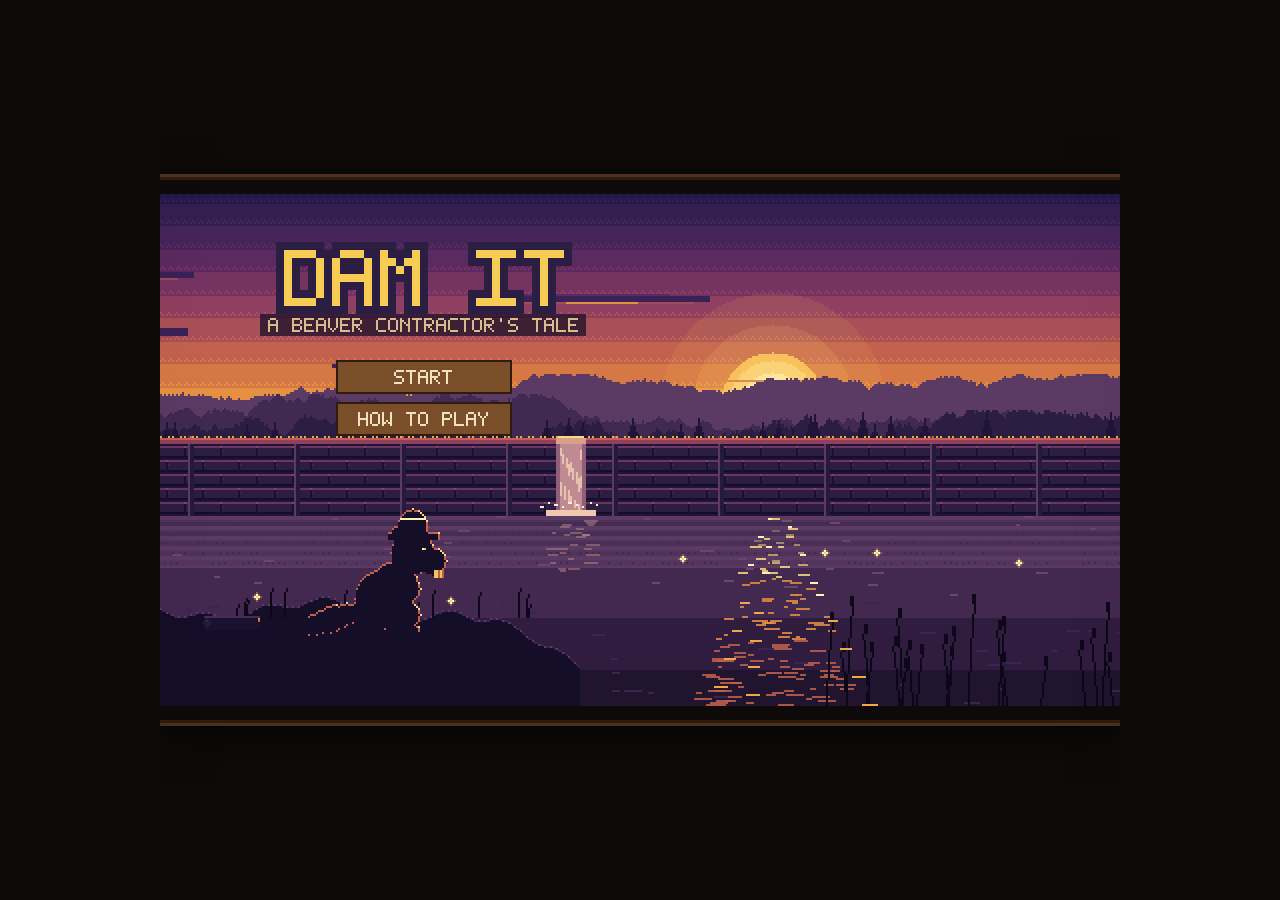
<file: index.html>
<!DOCTYPE html>
<html lang="en">
<head>
<meta charset="utf-8" />
<meta name="viewport" content="width=device-width, initial-scale=1, maximum-scale=1, user-scalable=no, viewport-fit=cover" />
<meta name="mobile-web-app-capable" content="yes" />
<meta name="apple-mobile-web-app-status-bar-style" content="black" />
<meta name="theme-color" content="#0d0a09" />
<title>DAM IT</title>
<meta name="description" content="DAM IT — a pixel-art beaver building game. Run the camp on foot, ride a heron over the valley, dam the river and build every animal a home." />
<link rel="icon" href="data:image/svg+xml,<svg xmlns='http://www.w3.org/2000/svg' viewBox='0 0 16 16'><rect width='16' height='16' fill='%235c3a1e'/><rect x='4' y='3' width='8' height='7' fill='%23a97a44'/><rect x='5' y='5' width='2' height='2' fill='%231d1712'/><rect x='9' y='5' width='2' height='2' fill='%231d1712'/><rect x='6' y='9' width='4' height='2' fill='%23fff'/></svg>" />
<link rel="stylesheet" href="css/style.css" />
</head>
<body>
  <canvas id="game" width="480" height="270" aria-label="DAM IT"></canvas>
  <p id="fallback">Loading the valley…</p>
  <script type="module" src="js/main.js"></script>
  <script type="module">document.getElementById('fallback').remove();</script>
</body>
</html>
</file>
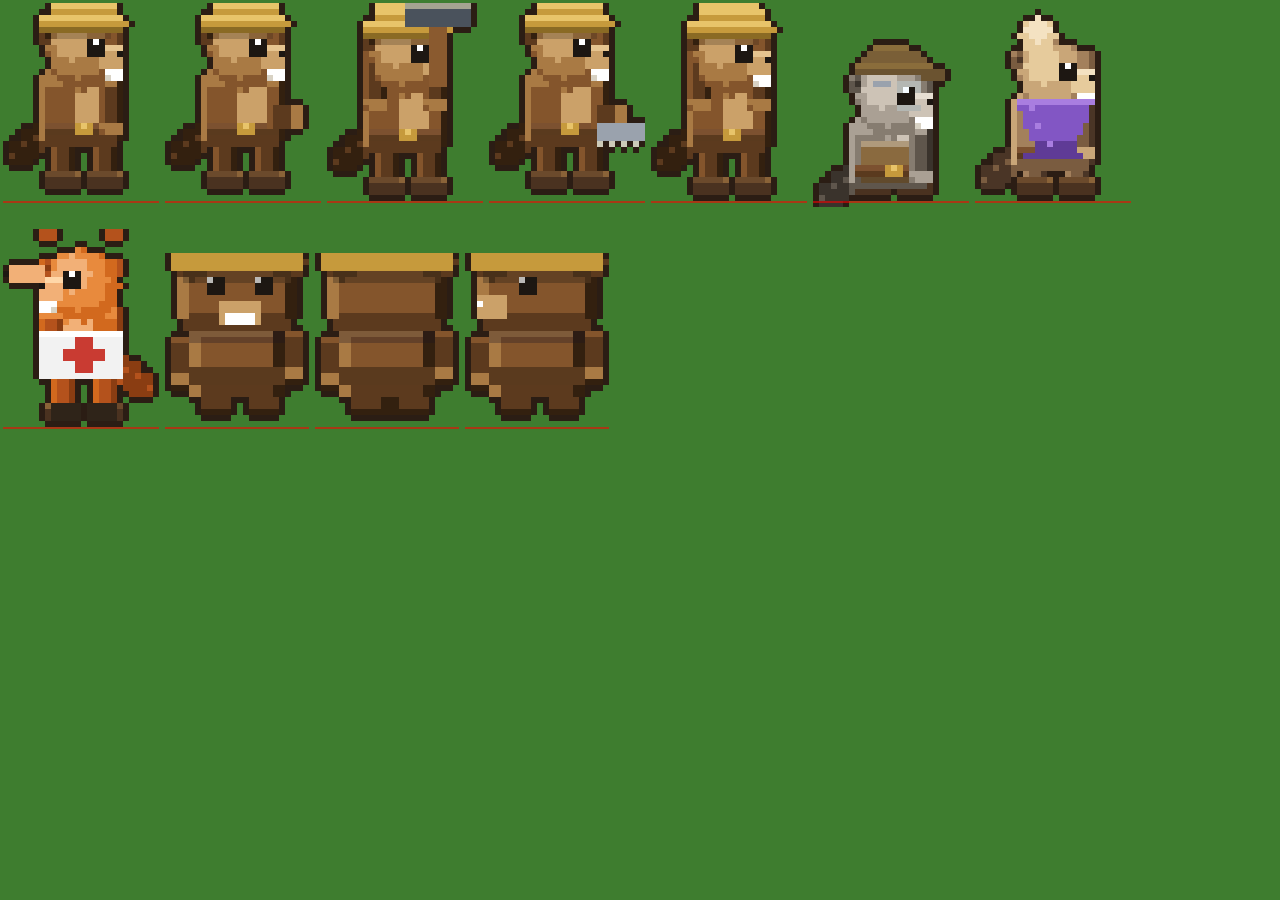
<file: dev/actors.html>
<!doctype html><meta charset=utf-8><body style="margin:0;background:#3e7d2f">
<div id=o></div>
<script type="module">
import {hero,heroTop,elder,granny,foxMedic,HERO_FEET,TOP_FEET} from '../js/gfx/actors.js';
const o=document.getElementById('o'); const Z=6;
const add=(img,feet)=>{const c=document.createElement('canvas');c.width=img.width*Z;c.height=(img.height+2)*Z;
const x=c.getContext('2d');x.imageSmoothingEnabled=false;x.drawImage(img,0,0,img.width*Z,img.height*Z);
x.fillStyle='rgba(255,0,0,0.55)';x.fillRect(0,(feet+1)*Z,c.width,2);
c.style.cssText='margin:3px;image-rendering:pixelated';o.appendChild(c);};
for(const p of ['idle','walk','chop','saw','carry']) add(hero(p,1),HERO_FEET);
add(elder('sit',0),HERO_FEET); add(granny('stand'),HERO_FEET); add(foxMedic(0),HERO_FEET);
for(const d of ['down','up','left']) add(heroTop(d,1),TOP_FEET);
</script>
</file>
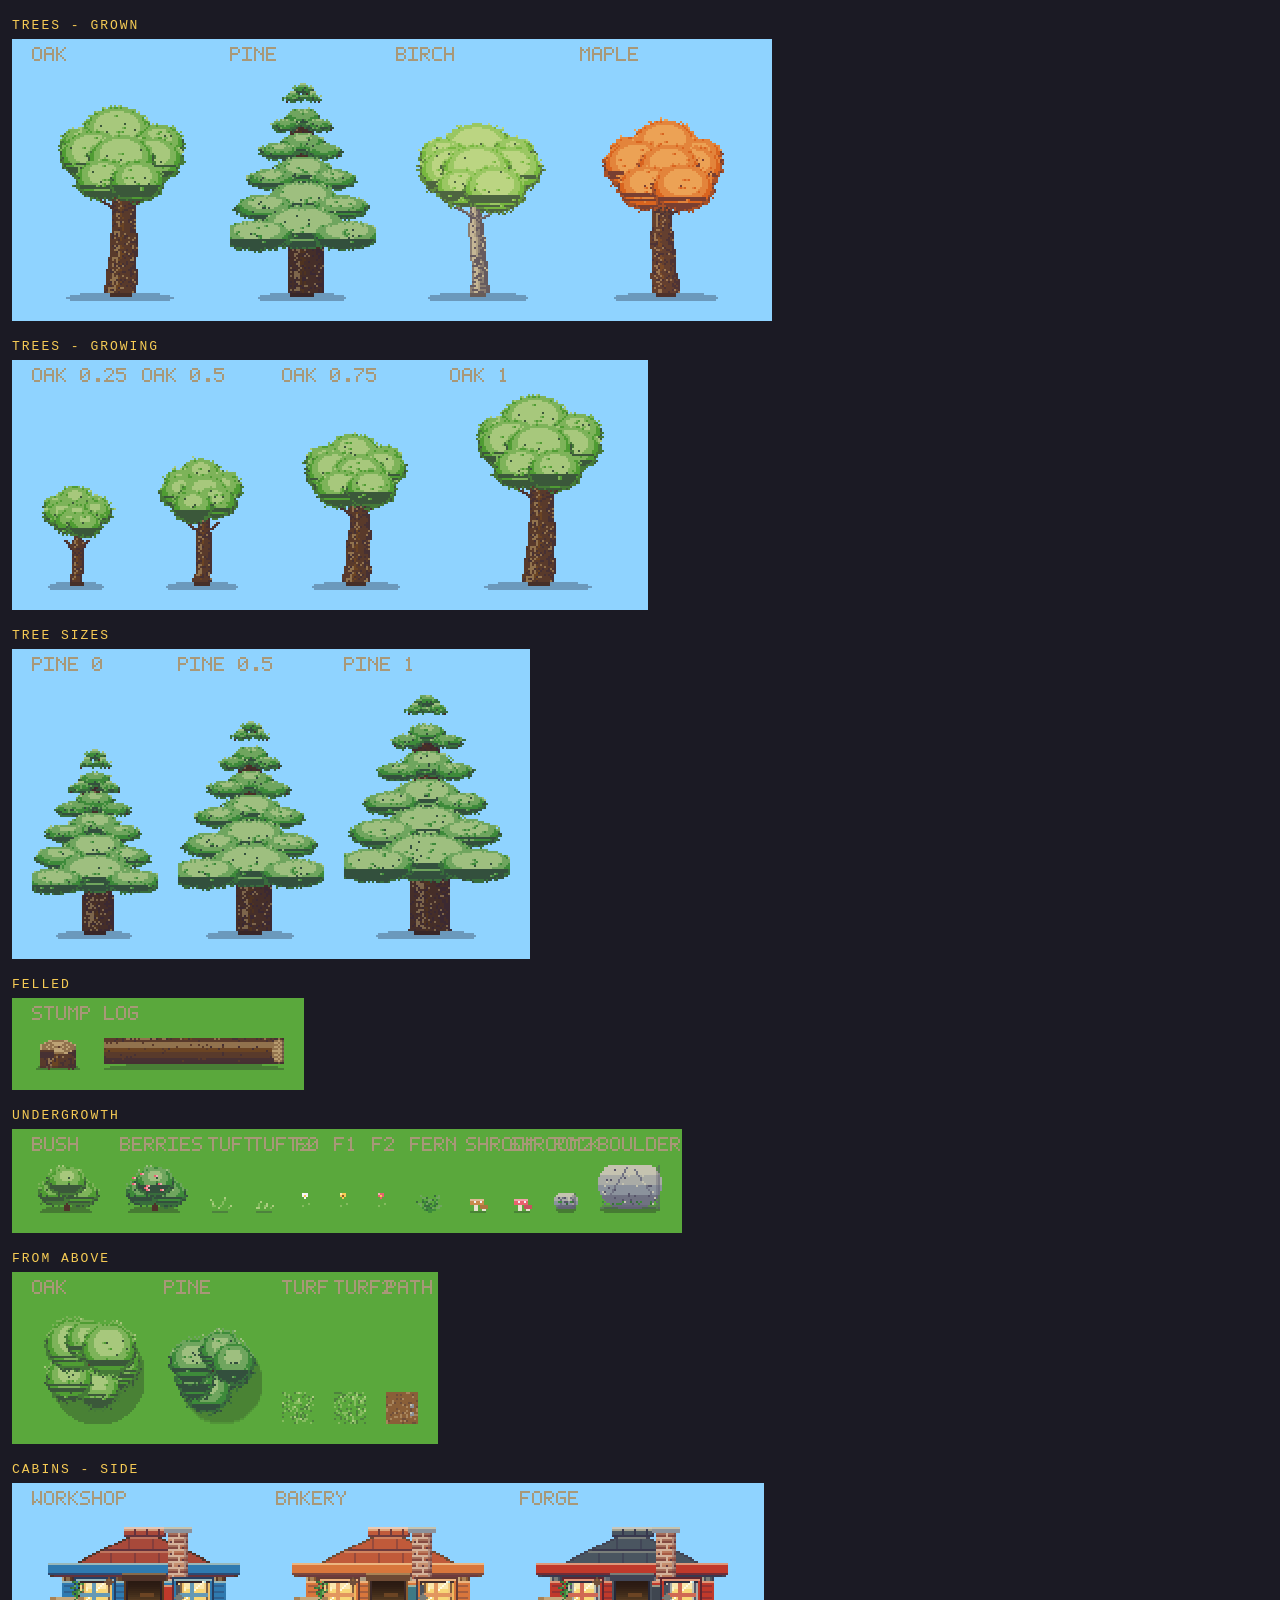
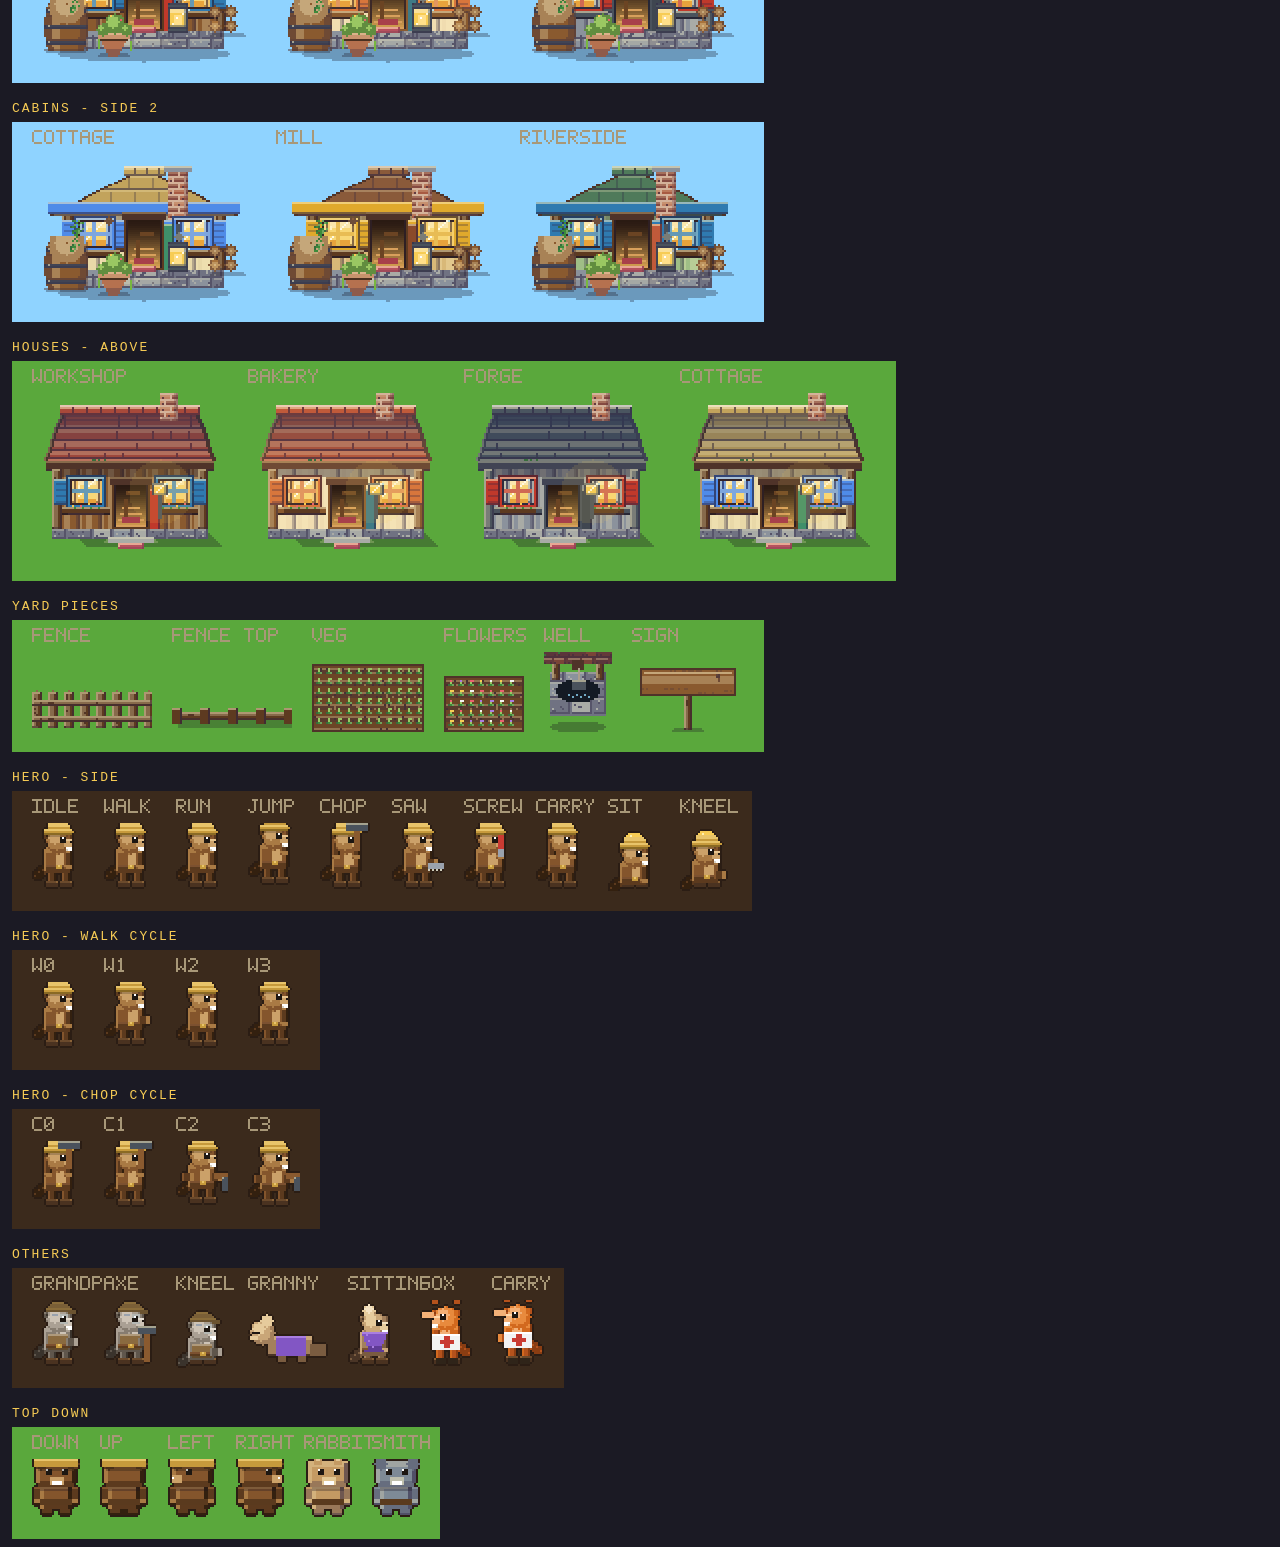
<file: dev/assets.html>
<!DOCTYPE html>
<html lang="en">
<head>
<meta charset="utf-8" />
<title>DAM IT - asset sheet</title>
<style>
  body { margin: 0; background: #1b1a24; color: #d7c9a8; font: 12px ui-monospace, Menlo, monospace; }
  h2 { margin: 18px 12px 6px; font-size: 13px; letter-spacing: 2px; color: #f7cc55; font-weight: 400; }
  canvas { image-rendering: pixelated; display: block; margin: 0 12px 8px; background: #2b2a38; }
</style>
</head>
<body>
<div id="sheets"></div>
<script type="module">
import { surface, text } from '../js/gfx/pixel.js';
import * as N from '../js/gfx/nature.js';
import * as S from '../js/gfx/structures.js';
import * as A from '../js/gfx/actors.js';
import { RAMPS } from '../js/gfx/paint.js';

const host = document.getElementById('sheets');
const SCALE = 2;

/** Lay a row of sprites out on one canvas, labelled. */
function sheet(title, items, opts = {}) {
  const pad = 10;
  const h = Math.max(...items.map((i) => i.img.height)) + 26;
  const w = items.reduce((sum, i) => sum + i.img.width + pad, pad);
  const el = document.createElement('canvas');
  el.width = w * SCALE;
  el.height = h * SCALE;
  el.style.width = `${w * SCALE}px`;
  const ctx = el.getContext('2d');
  ctx.imageSmoothingEnabled = false;
  ctx.scale(SCALE, SCALE);
  if (opts.bg) { ctx.fillStyle = opts.bg; ctx.fillRect(0, 0, w, h); }
  let x = pad;
  for (const it of items) {
    ctx.drawImage(it.img, x, 16 + (h - 26 - it.img.height));
    text(ctx, it.label, x, 4, '#a89878');
    x += it.img.width + pad;
  }
  const head = document.createElement('h2');
  head.textContent = title;
  host.appendChild(head);
  host.appendChild(el);
}

// ---- nature
sheet('TREES - GROWN', N.TREES.map((t, i) => ({ img: N.tree(i, 1, 0.5), label: t.id })), { bg: '#8fd3ff' });
sheet('TREES - GROWING', [0.25, 0.5, 0.75, 1].map((g) => ({ img: N.tree(0, g, 0.5), label: `oak ${g}` })), { bg: '#8fd3ff' });
sheet('TREE SIZES', [0, 0.5, 1].map((s) => ({ img: N.tree(1, 1, s), label: `pine ${s}` })), { bg: '#8fd3ff' });
sheet('FELLED', [
  { img: N.stump(0), label: 'stump' },
  { img: N.log(0, 90), label: 'log' },
], { bg: '#5aa83c' });
sheet('UNDERGROWTH', [
  { img: N.bush(0), label: 'bush' },
  { img: N.bush(1, '#e8626f'), label: 'berries' },
  { img: N.grassTuft(0), label: 'tuft' },
  { img: N.grassTuft(1), label: 'tuft2' },
  { img: N.flower(0), label: 'f0' },
  { img: N.flower(1), label: 'f1' },
  { img: N.flower(2), label: 'f2' },
  { img: N.fern(), label: 'fern' },
  { img: N.mushroom(0), label: 'shroom' },
  { img: N.mushroom(1), label: 'shroom2' },
  { img: N.rock(0), label: 'rock' },
  { img: N.rock(2), label: 'boulder' },
], { bg: '#5aa83c' });
sheet('FROM ABOVE', [
  { img: N.treeTop(0, 1), label: 'oak' },
  { img: N.treeTop(1, 0.6), label: 'pine' },
  { img: N.grassTile(0), label: 'turf' },
  { img: N.grassTile(2), label: 'turf2' },
  { img: N.dirtTile(0), label: 'path' },
], { bg: '#5aa83c' });

// ---- buildings
sheet('CABINS - SIDE', S.HOUSE_STYLES.slice(0, 3).map((st) => ({
  img: S.cabinSide(st, { lit: true }), label: st })), { bg: '#8fd3ff' });
sheet('CABINS - SIDE 2', S.HOUSE_STYLES.slice(3).map((st) => ({
  img: S.cabinSide(st, { lit: true }), label: st })), { bg: '#8fd3ff' });
sheet('HOUSES - ABOVE', S.HOUSE_STYLES.slice(0, 4).map((st) => ({
  img: S.houseTop(st, { lit: true }), label: st })), { bg: '#5aa83c' });
sheet('YARD PIECES', [
  { img: S.fenceSide(60), label: 'fence' },
  { img: S.fenceTop(60), label: 'fence top' },
  { img: S.gardenBed(56, 34, 'leaf'), label: 'veg' },
  { img: S.gardenBed(40, 28, 'flower'), label: 'flowers' },
  { img: S.wellTop(), label: 'well' },
  { img: S.signPost(), label: 'sign' },
], { bg: '#5aa83c' });

// ---- cast
sheet('HERO - SIDE', ['idle', 'walk', 'run', 'jump', 'chop', 'saw', 'screw', 'carry', 'sit', 'kneel']
  .map((p) => ({ img: A.hero(p, 0), label: p })), { bg: '#3b2a1c' });
sheet('HERO - WALK CYCLE', [0, 1, 2, 3].map((f) => ({ img: A.hero('walk', f), label: `w${f}` })), { bg: '#3b2a1c' });
sheet('HERO - CHOP CYCLE', [0, 1, 2, 3].map((f) => ({ img: A.hero('chop', f), label: `c${f}` })), { bg: '#3b2a1c' });
sheet('OTHERS', [
  { img: A.elder('idle', 0), label: 'grandpa' },
  { img: A.elder('hold', 0), label: 'axe' },
  { img: A.elder('kneel', 0), label: 'kneel' },
  { img: A.granny('lie'), label: 'granny' },
  { img: A.granny('sit'), label: 'sitting' },
  { img: A.foxMedic(0), label: 'fox' },
  { img: A.foxMedic(1, true), label: 'carry' },
], { bg: '#3b2a1c' });
sheet('TOP DOWN', [
  { img: A.heroTop('down', 0), label: 'down' },
  { img: A.heroTop('up', 0), label: 'up' },
  { img: A.heroTop('left', 0), label: 'left' },
  { img: A.heroTop('right', 0), label: 'right' },
  { img: A.npcTop('#c49a63', 0, { ears: 'long' }), label: 'rabbit' },
  { img: A.npcTop('#7e8a96', 0, {}), label: 'smith' },
], { bg: '#5aa83c' });
window.__ready = true;
</script>
</body>
</html>
</file>
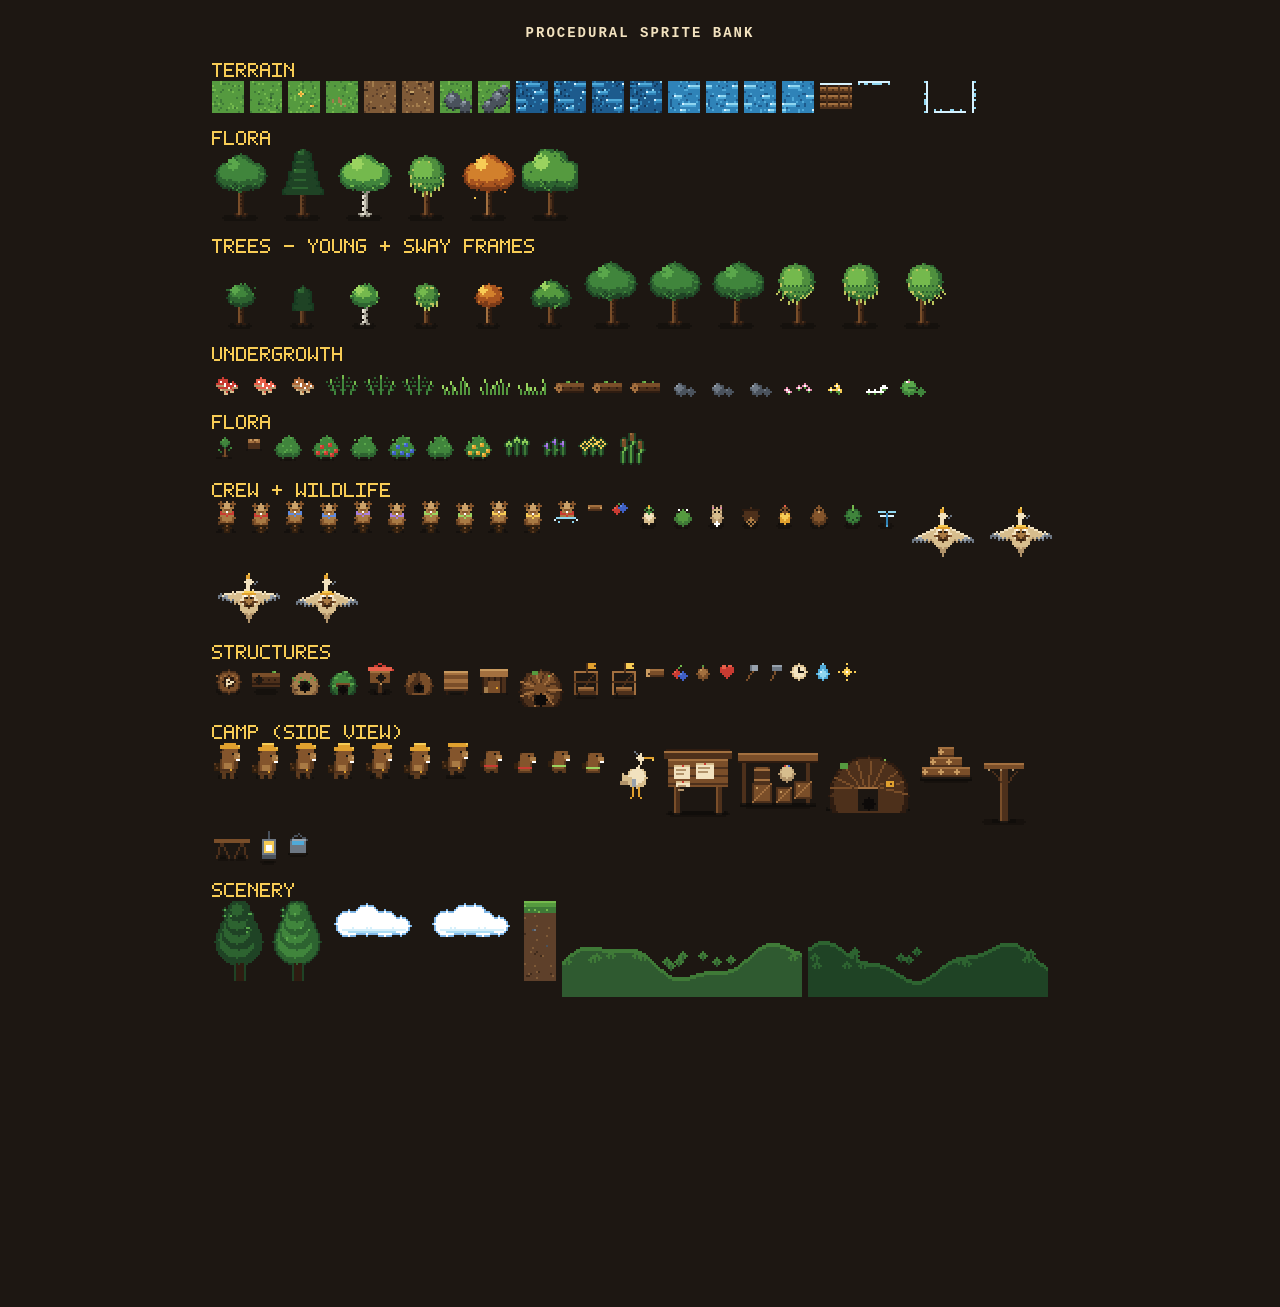
<file: dev/sprites.html>
<!DOCTYPE html>
<html lang="en">
<head>
<meta charset="utf-8" />
<title>DAM IT — sprite sheet</title>
<style>
  body { background: #1d1712; color: #f2e2bf; font: 13px ui-monospace, monospace; margin: 0; padding: 16px; }
  canvas { image-rendering: pixelated; display: block; margin: 0 auto; }
  h1 { font-size: 14px; letter-spacing: 2px; text-align: center; }
</style>
</head>
<body>
<h1>PROCEDURAL SPRITE BANK</h1>
<canvas id="sheet" width="440" height="620"></canvas>
<script type="module">
import * as S from '../js/gfx/sprites.js';
import { PAL, text, rect } from '../js/gfx/pixel.js';

const c = document.getElementById('sheet');
const ctx = c.getContext('2d');
ctx.imageSmoothingEnabled = false;
rect(ctx, 0, 0, c.width, c.height, PAL.ink);

let x = 6, y = 6, rowH = 0;
function label(t) { x = 6; y += rowH + 9; rowH = 0; text(ctx, t, x, y, PAL.gold2); y += 9; }
function put(img) {
  if (x + img.width > c.width - 6) { x = 6; y += rowH + 3; rowH = 0; }
  ctx.drawImage(img, x, y);
  x += img.width + 3;
  rowH = Math.max(rowH, img.height);
}

text(ctx, 'terrain', 6, y, PAL.gold2); y += 9;
for (let v = 0; v < 4; v++) put(S.grassTile(v));
for (let v = 0; v < 2; v++) put(S.dirtTile(v));
for (let v = 0; v < 2; v++) put(S.rockTile(v));
for (let f = 0; f < 4; f++) put(S.waterTile(false, f));
for (let f = 0; f < 4; f++) put(S.waterTile(true, f));
put(S.damTile());
for (let d = 0; d < 4; d++) put(S.foamEdge(d));

label('flora');
for (let v = 0; v < S.TREE_SPECIES; v++) put(S.treeSprite(v, 1, 1));
label('trees - young + sway frames');
for (let v = 0; v < S.TREE_SPECIES; v++) put(S.treeSprite(v, 0.45, 1));
for (const w of [0, 1, 2]) put(S.treeSprite(0, 1, w));
for (const w of [0, 1, 2]) put(S.treeSprite(3, 1, w));
label('undergrowth');
for (const k of S.CLUTTER_KINDS) for (let v = 0; v < 3; v++) put(S.clutterSprite(k, v));
put(S.clutterSprite('lilypad', 0));
label('flora');
put(S.saplingSprite()); put(S.stumpSprite());
for (const id of ['sunberry', 'dewberry', 'goldberry']) { put(S.bushSprite(id, false)); put(S.bushSprite(id, true)); }
for (const id of ['clover', 'bluebell', 'sunflower']) put(S.flowerSprite(id));
put(S.reedSprite());

label('crew + wildlife');
for (const r of ['logger', 'hauler', 'engineer', 'gardener', 'forager']) { put(S.beaverSprite(r, 0)); put(S.beaverSprite(r, 1)); }
put(S.beaverSprite('logger', 0, true));
put(S.carrySprite('wood')); put(S.carrySprite('berries'));
for (const a of ['duck', 'frog', 'rabbit', 'hedgehog', 'songbird', 'otter', 'turtle', 'dragonfly']) put(S.animalSprite(a, 0));
for (let f = 0; f < 4; f++) put(S.birdSprite(f, true));

label('structures');
for (const id of ['duck_nest', 'frog_log', 'rabbit_burrow', 'hedgehog_hut', 'bird_house', 'otter_holt', 'turtle_bask', 'shed', 'lodge']) put(S.structureSprite(id));
put(S.siteSprite(0)); put(S.siteSprite(1));
for (const i of ['wood', 'berry', 'seed', 'heart', 'axe', 'hammer', 'clock', 'drop', 'spark']) put(S.icon(i));

label('camp (side view)');
for (let f = 0; f < 2; f++) put(S.playerSprite('idle', f));
for (let f = 0; f < 4; f++) put(S.playerSprite('walk', f));
put(S.playerSprite('jump', 0));
for (const r of ['logger', 'gardener']) for (let f = 0; f < 2; f++) put(S.crewSideSprite(r, f));
put(S.heronSideSprite(0));
for (const p of ['jobboard', 'storehouse', 'bunkhouse', 'logpile', 'perch', 'sawhorse', 'lantern', 'bucket']) put(S.propSprite(p));

label('scenery');
put(S.bgTreeSprite(0)); put(S.bgTreeSprite(1));
put(S.cloudSprite(0)); put(S.cloudSprite(1));
put(S.groundStrip());
put(S.hillSprite(0)); put(S.hillSprite(1));

// blow it up 2x into a second canvas for inspection
const big = document.createElement('canvas');
big.width = c.width * 2; big.height = c.height * 2;
const bctx = big.getContext('2d');
bctx.imageSmoothingEnabled = false;
bctx.drawImage(c, 0, 0, big.width, big.height);
c.replaceWith(big);
big.id = 'sheet';
</script>
</body>
</html>
</file>
<file: css/style.css>
/* DAM IT — the page is nothing but a canvas; the game draws its own interface. */
html, body {
  margin: 0;
  height: 100%;
  background: #0d0a09;
  overflow: hidden;
  display: flex;
  align-items: center;
  justify-content: center;
  font-family: ui-monospace, "SFMono-Regular", Menlo, monospace;
  color: #7a4e29;
}

#game {
  image-rendering: pixelated;
  touch-action: none;
  -webkit-tap-highlight-color: transparent;
  user-select: none;
  -webkit-user-select: none;
  image-rendering: crisp-edges;
  display: block;
  cursor: crosshair;
  /* a warm frame so the tiny screen sits like a cabinet in the dark */
  box-shadow:
    0 0 0 3px #2e1c11,
    0 0 0 6px #4d301b,
    0 10px 40px rgba(0, 0, 0, 0.8);
  background: #12395e;
}

#fallback { position: absolute; font-size: 12px; letter-spacing: 2px; }

@media (prefers-reduced-motion: reduce) { #game { box-shadow: 0 0 0 3px #2e1c11; } }

/* On a phone the game fills the glass, so drop the cabinet frame. */
@media (pointer: coarse) {
  #game { box-shadow: none; cursor: none; }
  body { background: #000; }
}
</file>
